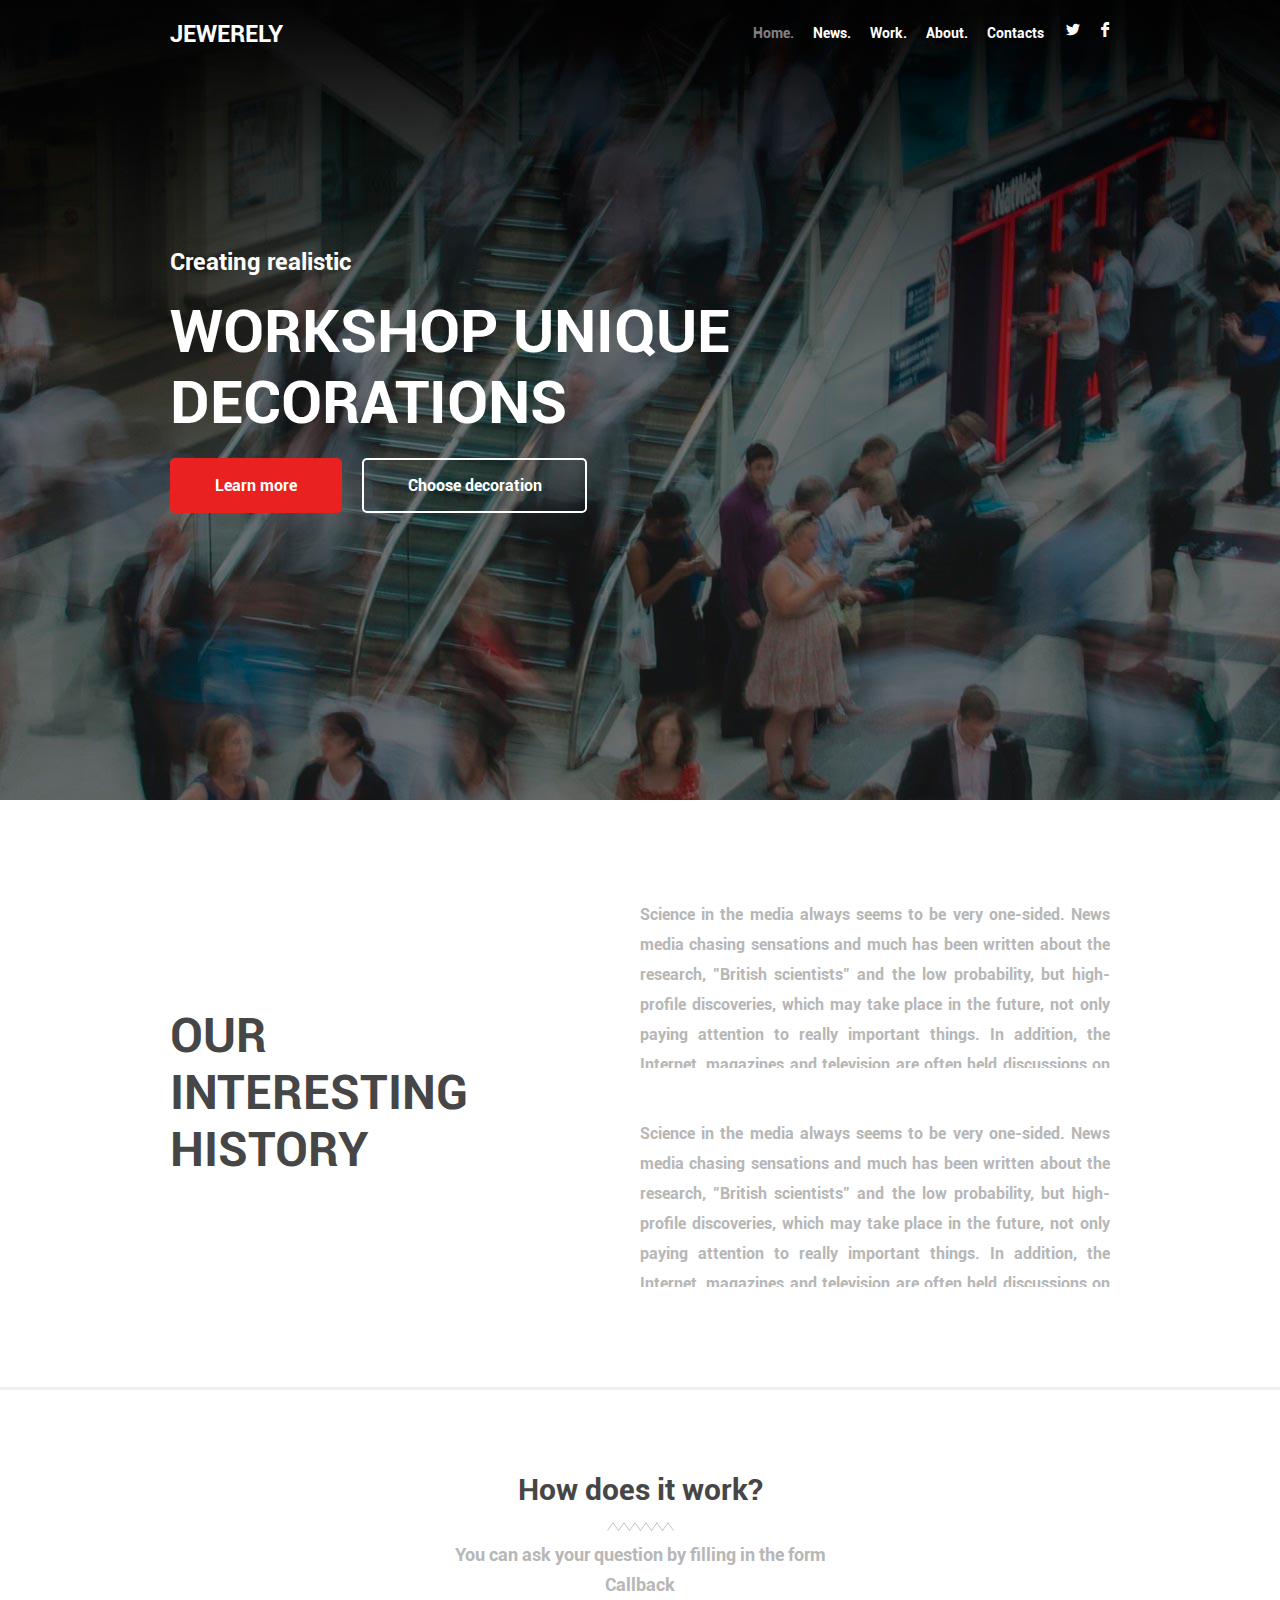
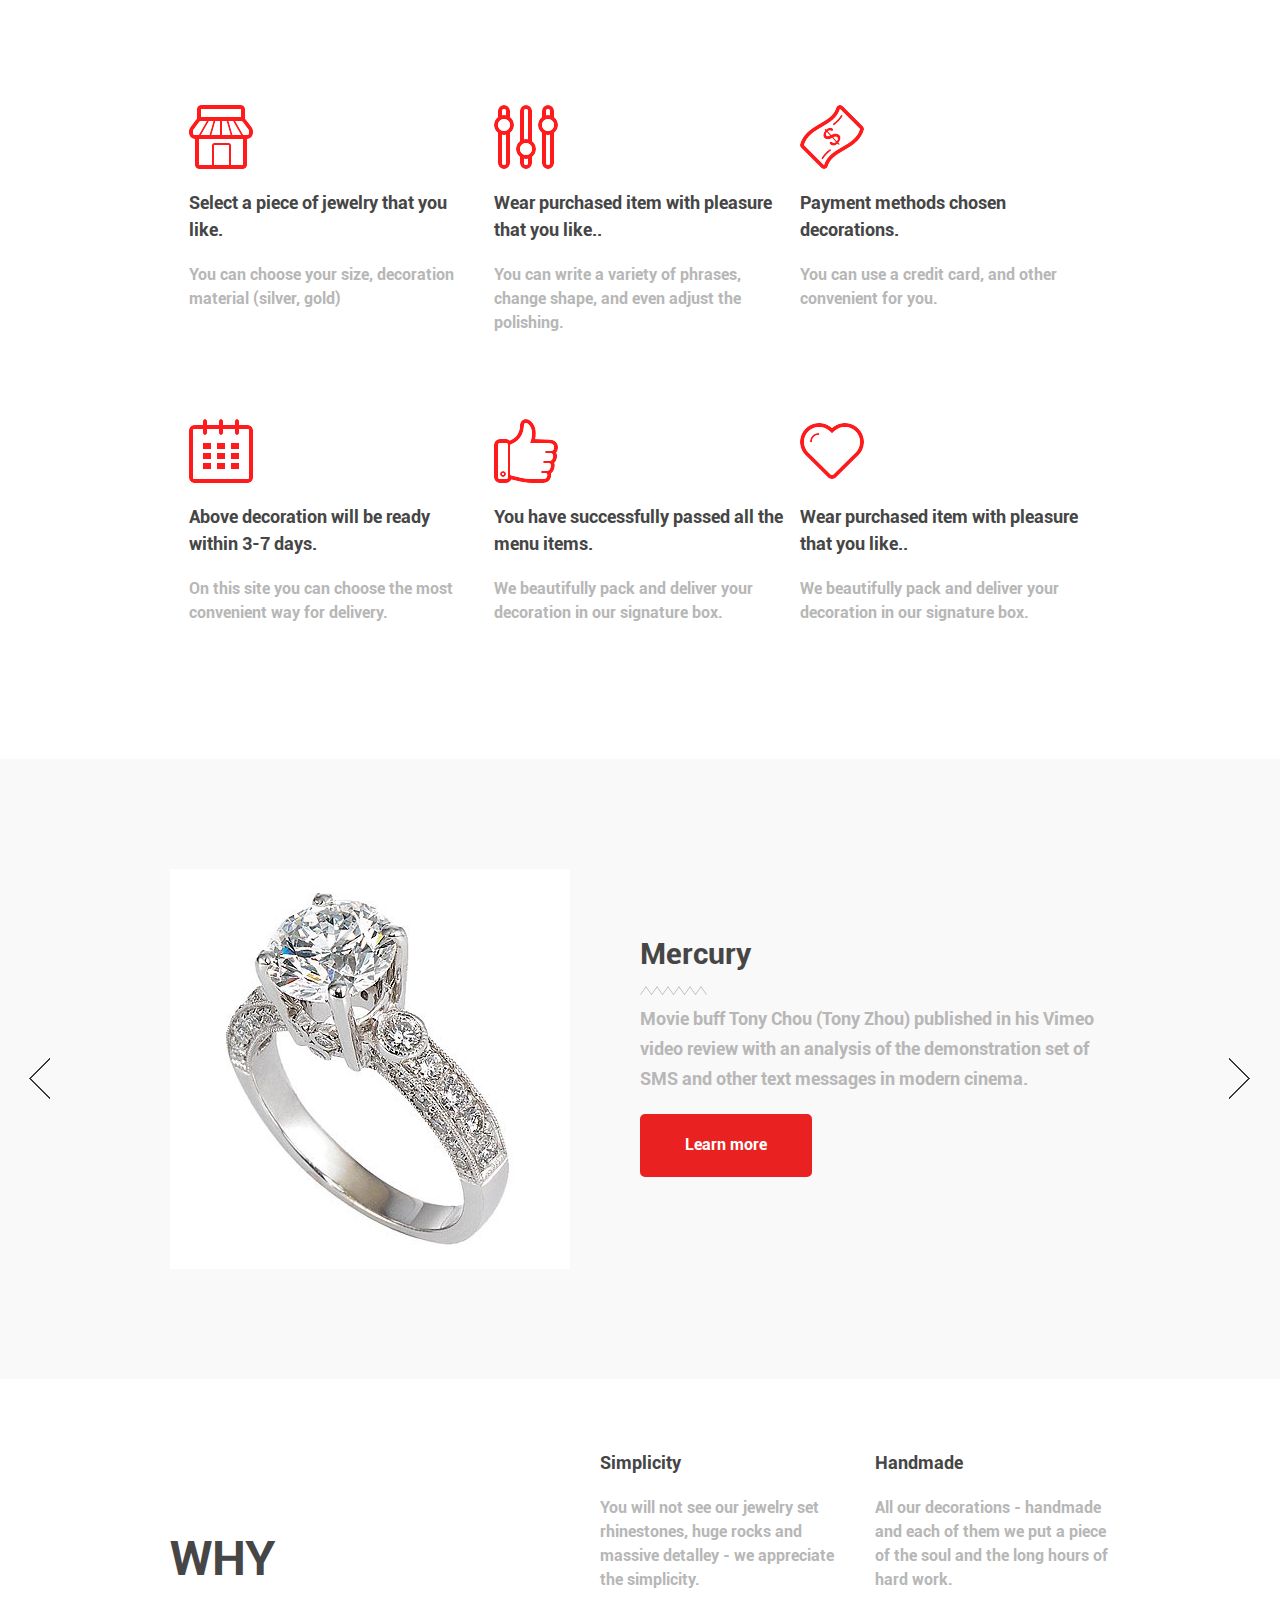
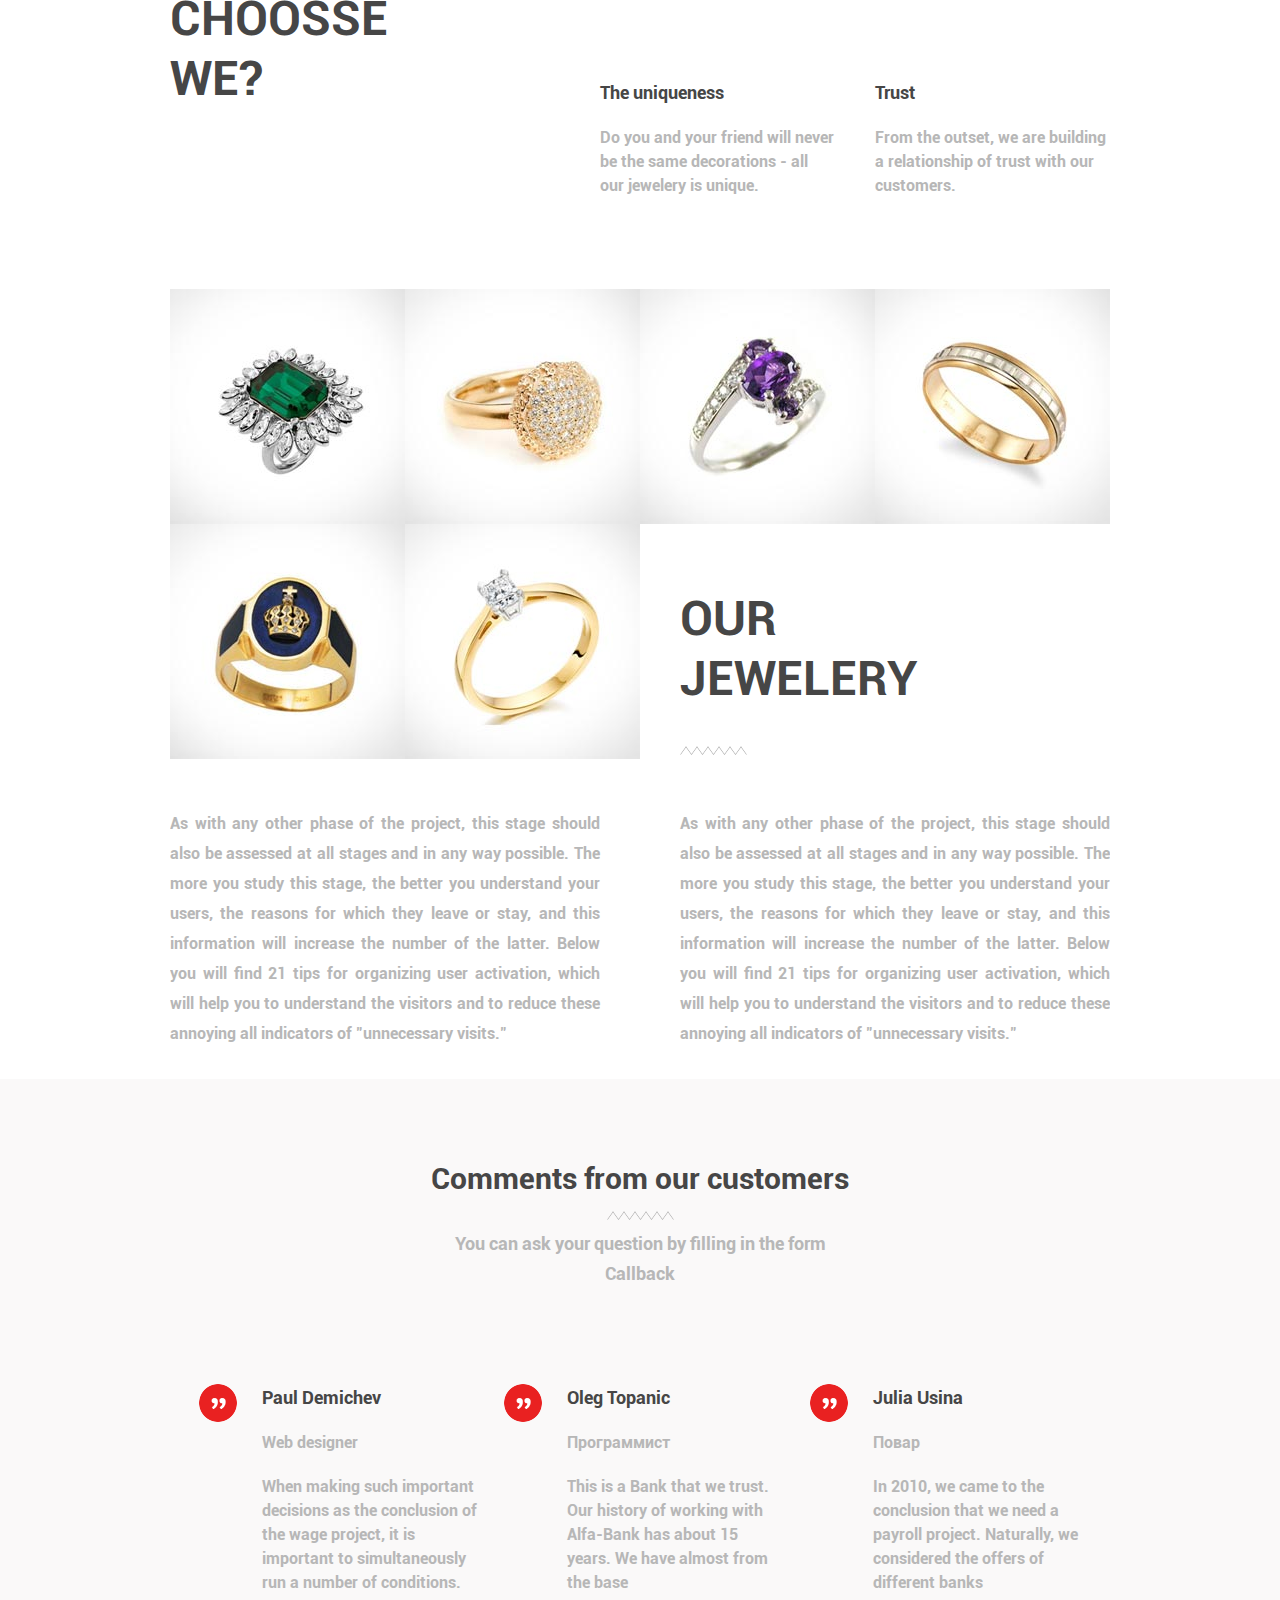
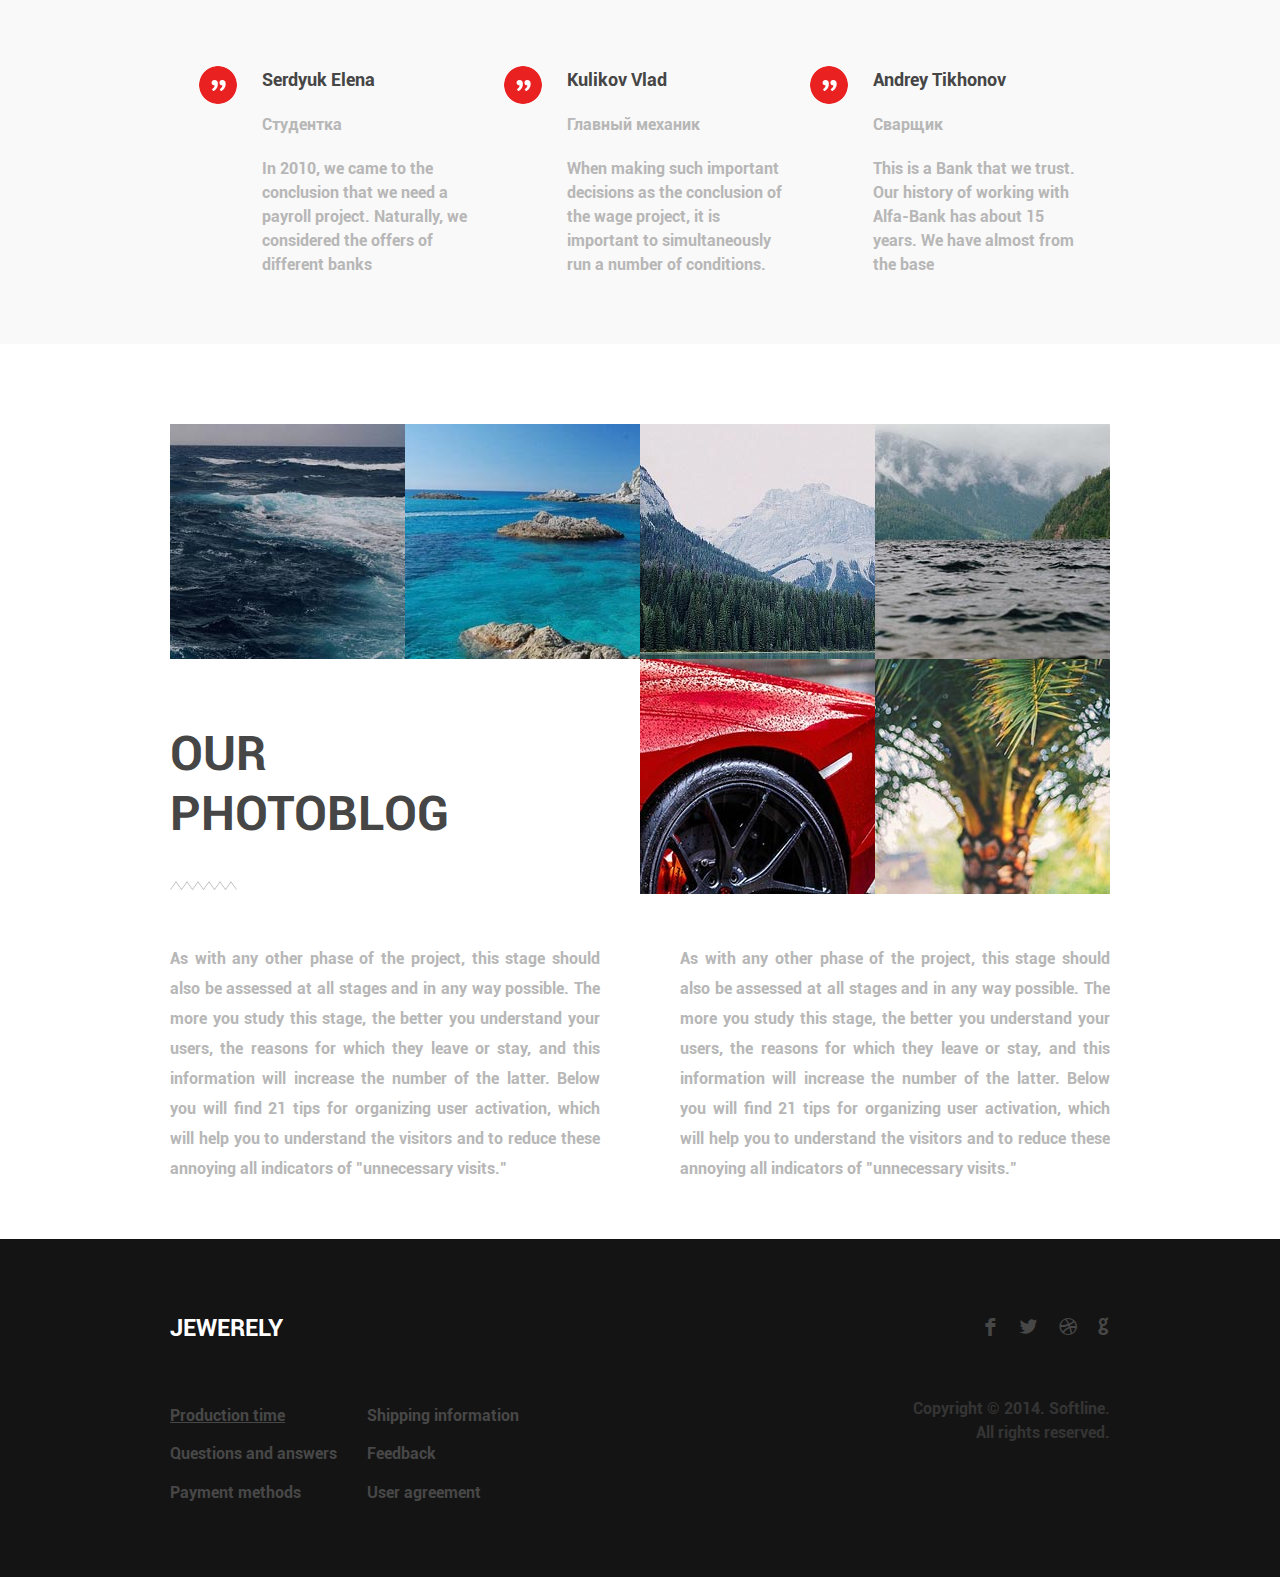
<file: project1/index.html>
﻿<!DOCTYPE html>
<head>
<meta charset="utf-8">
<title>завдання 1</title>
<link rel="stylesheet" href="main.css">
</head>
<div class="header">
	<div class="header-mid">
		<h1>jewerely</h1>
		<ul class="header-button">
			<li><a href="" class="home">Home.</a></li>
			<li><a href="">News.</a></li>
			<li><a href="">Work.</a></li>
			<li><a href="">About.</a></li>
			<li><a href="">Contacts</a></li>
			<li><a href=""><span>L</span></a></li>
			<li><a href=""><span>F</span></a></li>
		</ul>
		<div class="inner_content">
			<div class="Creating_realistic">Creating realistic</div>
			<div class="workshop">workshop unique decorations</div>
			<div class="header-but-block">
				<a href="" class="button red">Learn more</a>
				<a href="" class="button default">Choose decoration</a>
		</div>
		</div>
	</div>
</div>
<div class="about">
	<div class="about-mid">
	<div class="about-header">
	   <p>our</p><p>interesting</p><p>history</p>  
	</div>	
	<div class="about-cont one">Science in the media always seems to be very one-sided. News media chasing sensations and much has been written about the research, "British scientists" and the low probability, but high-profile discoveries, which may take place in the future, not only paying attention to really important things. In addition, the Internet, magazines and television are often held discussions on the "loud" threads of pseudo invited - and it seems that many of the important questions in modern science has not yet been resolved. Look At Me 8 selected topics about which most scientists have long come to a consensus, but thanks to all the media for some reason it seems that about them still makes sense to argue.</div>
	<div class="about-cont duo">Science in the media always seems to be very one-sided. News media chasing sensations and much has been written about the research, "British scientists" and the low probability, but high-profile discoveries, which may take place in the future, not only paying attention to really important things. In addition, the Internet, magazines and television are often held discussions on the "loud" threads of pseudo invited - and it seems that many of the important questions in modern science has not yet been resolved. Look At Me 8 selected topics about which most scientists have long come to a consensus, but thanks to all the media for some reason it seems that about them still makes sense to argue.</div>
	</div>
</div>
<div class="steps">
    <div class="steps-mid">
        <div class="steps-header">
           <h2>How does it work?</h2>
           <p><img src="img/aaa.png"></p>
           You can ask your question by filling in the form Callback
        </div>
        <div class="step">
            <img src="img/1.png"><div class="stepbot"><p><span>Select a piece of jewelry that you like.</span></p>You can choose your size, decoration material (silver, gold)
        </div></div>
        <div class="step">
            <img src="img/2.png"><div class="stepbot"><p><span>Wear purchased item with pleasure that you like..</span></p>You can write a variety of phrases, change shape, and even adjust the polishing.
        </div></div>
        <div class="step">
            <img src="img/3.png"</div><div class="stepbot"><p><span>Payment methods chosen decorations.</span></p>You can use a credit card, and other convenient for you.
        </div></div>
        <div class="step">
            <img src="img/4.png"><div class="stepbot"><p><span>Above decoration will be ready within 3-7 days.</span></p>On this site you can choose the most convenient way for delivery.
        </div></div>
        <div class="step">
            <img src="img/5.png"><div class="stepbot"><p><span>You have successfully passed all the menu items.</span></p>We beautifully pack and deliver your decoration in our signature box.
        </div></div>
         <div class="step">
            <img src="img/6.png"><div class="stepbot"><p><span>Wear purchased item with pleasure that you like..</span></p>We beautifully pack and deliver your decoration in our signature box.
        </div></div>
                        
    </div>
</div>
<div class="slider">
    <a href=""><img src="img/left.png" class="sl left"></a> 
    <div class="block">         
         <div class="slider-head">
             <img src="img/slider-ring.jpg" width="400px" height="400px">             
         </div>
                <div class="slider-content">
                        <h2>Mercury</h2>
                        <p><img src="img/aaa.png"></p>
                        Movie buff Tony Chou (Tony Zhou) published in his Vimeo video review with an analysis of the demonstration set of SMS and other text messages in modern cinema.
                    <div class="header-but-block">
                    <a href="" class="button red">Learn more</a>
                    </div>
                </div>       
    </div>   
    <a href=""><img src="img/right.png" class="sl right"></a>         
</div>
<div class="why">
    <div class="why-block">
        <div class="why-head"><p>why</p><p>choosse</p><p>we?</p></div>
        <div class="why-cont"><p><span>Handmade</span></p>All our decorations - handmade and each of them we put a piece of the soul and the long hours of hard work.</div>
        <div class="why-cont"><p><span>Simplicity</span></p>You will not see our jewelry set rhinestones, huge rocks and massive detalley - we appreciate the simplicity.</div>
        <div class="why-cont"><p><span>Trust</span></p>From the outset, we are building a relationship of trust with our customers.</div>
        <div class="why-cont"><p><span>The uniqueness</span></p>Do you and your friend will never be the same decorations - all our jewelery is unique.</div>
    </div>
</div>
<div class="work">
    <div class="work-block">
        <div class="work cont"><img src="img/rings/ring1.jpg"></div>
        <div class="work cont"><img src="img/rings/ring2.jpg"></div>
        <div class="work cont"><img src="img/rings/ring3.jpg"></div>
        <div class="work cont"><img src="img/rings/ring4.jpg"></div>
        <div class="work cont"><img src="img/rings/ring5.jpg"></div>
        <div class="work cont"><img src="img/rings/ring6.jpg"></div>
        <div class="work head"><p>our</p><p>jewelery</p><p><img src="img/aaa.png"></p></div>
        <div class="work contbig one">As with any other phase of the project, this stage should also be assessed at all stages and in any way possible. The more you study this stage, the better you understand your users, the reasons for which they leave or stay, and this information will increase the number of the latter. Below you will find 21 tips for organizing user activation, which will help you to understand the visitors and to reduce these annoying all indicators of "unnecessary visits."</div>
        <div class="work contbig duo">As with any other phase of the project, this stage should also be assessed at all stages and in any way possible. The more you study this stage, the better you understand your users, the reasons for which they leave or stay, and this information will increase the number of the latter. Below you will find 21 tips for organizing user activation, which will help you to understand the visitors and to reduce these annoying all indicators of "unnecessary visits."</div>
    </div>    
</div>
<div class="comm">
    <div class="comm-block">
        <div class="steps-header">
        <h2>Comments from our customers</h2>
           <p><img src="img/aaa.png"></p>
           You can ask your question by filling in the form Callback
        </div>
        <div class="step">
            <img src="img/qq.png"><div class="hoho"><p><span>Paul Demichev</span></p><p>Web designer</p>When making such important decisions as the conclusion of the wage project, it is important to simultaneously run a number of conditions.</div>
        </div>
        <div class="step">
            <img src="img/qq.png"><div class="hoho"><p><span>Oleg Topanic</span></p><p>Программист</p>This is a Bank that we trust. Our history of working with Alfa-Bank has about 15 years. We have almost from the base</div>
        </div>
        <div class="step">
            <img src="img/qq.png"><div class="hoho"><p><span>Julia Usina</span></p><p>Повар</p>In 2010, we came to the conclusion that we need a payroll project. Naturally, we considered the offers of different banks</div>
        </div>
        <div class="step">
            <img src="img/qq.png"><div class="hoho"><p><span>Serdyuk Elena</span></p><p>Студентка</p>In 2010, we came to the conclusion that we need a payroll project. Naturally, we considered the offers of different banks</div>
        </div>
        <div class="step">
            <img src="img/qq.png"><div class="hoho"><p><span>Kulikov Vlad</span></p><p>Главный механик</p>When making such important decisions as the conclusion of the wage project, it is important to simultaneously run a number of conditions.</div>
        </div>
        <div class="step">
            <img src="img/qq.png"><div class="hoho"><p><span>Andrey Tikhonov</span></p><p>Сварщик</p>This is a Bank that we trust. Our history of working with Alfa-Bank has about 15 years. We have almost from the base</div>
        </div>
    </div>
</div>
<div class="inst">
    <div class="inst-box">
        <div class="work cont"><img src="img/inst/inst1.jpg"></div>
        <div class="work cont"><img src="img/inst/inst2.jpg"></div>
        <div class="work cont"><img src="img/inst/inst3.jpg"></div>
        <div class="work cont"><img src="img/inst/inst4.jpg"></div>
        <div class="work cont"><img src="img/inst/inst5.jpg"></div>
        <div class="work cont"><img src="img/inst/inst6.jpg"></div>
        <div class="work head"><p>our</p><p>photoblog</p><p><img src="img/aaa.png"></p></div>
        <div class="work contbig duo">As with any other phase of the project, this stage should also be assessed at all stages and in any way possible. The more you study this stage, the better you understand your users, the reasons for which they leave or stay, and this information will increase the number of the latter. Below you will find 21 tips for organizing user activation, which will help you to understand the visitors and to reduce these annoying all indicators of "unnecessary visits."</div>
        <div class="work contbig one">As with any other phase of the project, this stage should also be assessed at all stages and in any way possible. The more you study this stage, the better you understand your users, the reasons for which they leave or stay, and this information will increase the number of the latter. Below you will find 21 tips for organizing user activation, which will help you to understand the visitors and to reduce these annoying all indicators of "unnecessary visits."</div>
    </div>
    
</div>

<div class="footer">
    <div class="footer-block">
        <h2>jewerely</h2>
        <ul class="header-button">
            <li><a href="" ><span>F</span></a></li>
            <li><a href="" ><span>L</span></a></li>
            <li><a href="" ><span>D</span></a></li>
            <li><a href="" ><span>G</span></a></li>
        </ul>
        
    </div>
    <div class="footer-block bot">
        <ul class="header-butt">
            <li><a href="" ><h5>Production time</h5></a></li>
            <li><a href="" >Questions and answers</a></li>
            <li><a href="" >Payment methods</a></li>
          </ul>
          <ul class="header-butt">
            <li><a href="" >Shipping information</a></li>
            <li><a href="" >Feedback</a></li>
            <li><a href="" >User agreement</a></li>
          </ul>
       <div class="copy"><p>Copyright © 2014. Softline.</p><p>All rights reserved.</p></div>
</div>
</file>
<file: project1/main.css>
*{	margin:0px auto;
	padding:0px;
	font-family: "Roboto";
    color: rgb(183, 183, 183);
}
body{background: rgb(240, 240, 240);
    max-width:1920px;}
@font-face{font-family: Socialico;	src: url(font/Socialico.ttf);}
@font-face{font-family: Roboto; src: url(font/Roboto-Bold.ttf);}

/**---HEADER---**/
.header {
	width:100%;
	height:800px;
    background-image: url(img/header.jpg);
    background-repeat: no-repeat;
    background-position: center;
}
.header-mid {
	width: 940px;
	height:100%;
	background-image: url(img/header.jpg);
    background-repeat: no-repeat;
    background-position: center;

}
.header-mid h1{ /**JEWELERY**/
	float:left;
    font-size: 24px;
    font-weight: bold;
    text-transform: uppercase;
    margin-top:20px;
    color: rgb(255, 255, 255);
}
.header-button{/**menu**/
    list-style-type: none;
    float: right;
    margin-top: 20px;
    color: rgb(255, 255, 255);
}
.header-button li{
    display:inline-block;
    margin:0 0 0 15px;
    cursor:pointer;
}
li a{
    text-decoration:none;
    font-size: 14px;
    color: rgb(255, 255, 255);
}
.header-button .home {
    color: rgba(255, 255, 255, 0.5);
    margin:0;
}
li span{
  font-size: 24px;
  font-family: "Socialico";
  color: rgb(255, 255, 255);
}
.inner_content{
    float:left;
    width:100%;
    margin-top:200px;
}
.Creating_realistic { /**Creating_realistic**/
	float:Left;
	font-size: 24px;
	color: rgb(255, 255, 255);
}
.workshop{/**workshop**/
	font-size: 60px;
	color: rgb(255, 255, 255);
	font-weight: bold;
	text-transform: uppercase;  
	width:100%;
	float:left;
	margin-top:20px;
}
.header-but-block{
    float:left;
    width:100%;
    margin-top:20px;
}
.button{
	float:left;
	display:block;
	font-size: 16px;  
	font-weight: bold;
	color: white; 
	text-decoration: none;
	user-select: none;
	padding: 1em 2.7em;
	outline: none;
	border: 2px solid;
	border-radius: 5px;
	transition: .5s;
}
.button.default:hover{ background: rgba(255,255,255,.2);} 
.button.red{margin-right:20px; background-color: rgb(233, 33, 33); border: 2px solid rgb(233, 33, 33);}
.button.red:hover{ background: rgba(255,33,33,.2);}
/**---ABOUT---**/
.about {
	width:100%;
	height:587px;
	background: #ffffff;
}
.about-mid {
	width:940px;
	height:100%;
	background: #ffffff;
}
.about-header{
    float:left;
    margin-top: 22%;
    width:50%;
    text-align: left;
    }
 .about-header p{
    font-size: 48px;
    color: rgb(70, 70, 70);
    font-weight: bold;
    text-transform: uppercase;
 }   
.about-cont{
    float:right;
    width:50%;
    height:168px;
    font-size: 16px;
    font-family: "Roboto";
    color: rgb(183, 183, 183);
    line-height: 1.875;
    text-align: justify;
    overflow: auto;
}
.about-cont.one{
    margin-top: 100px;
    margin-bottom: 26px;
}
.about-cont.duo{
    margin-top: 25px;
    margin-bottom: 100px;
}
/**---6 steps---**/
.steps {
    width:100%;
    height:969px;
    background: #ffffff;
    margin: 3px auto 0 auto;    
}
.steps-mid {
    width:940px;
    height:100%;
    background: #ffffff;
    text-align:center;
}
.steps-header{    
    width: 45%;
    height: 32%;
    box-sizing: border-box;
    padding-top: 80px;  
    font-size: 18px;
    line-height: 1.667; 
}
.steps-header h2{
  font-size: 30px;
  color: rgb(70, 70, 70);
  font-weight: bold;
  line-height: 1.333;
}
.step{
    display: inline-block;
    width:31%;
    height:31%;

    margin:5px;
}
.step img{
    width:64px;
    height:64px;
    float: left;
 
}
.stepbot{
    float:left;
    width:100%;
    height:215px;
    margin-top:20px;
    text-align: left;
    line-height: 1.5;
    font-size: 16px;
}
.step span{ 
    font-size: 18px;
    color: rgb(70, 70, 70);
    line-height: 1.5;
}
.step p{ 
    margin-bottom:20px;
}
/*SLIDER*/
.slider{
    height:620px;
    width:100%; 
    background-color: rgb(250, 249, 249);
    text-align:center;
}
.block {
    display:inline-block;
    width:940px;
    height:100%;
}
.slider-head{
    display:inline-block;
    width:50%;
    height:100%;
    float:left;
    text-align:left;
}
.slider-head img{margin-top:110px;}
.slider-content{
    display:inline-block;
    width:50%;
    height:100%; 
    float:right;
    text-align:left;
    box-sizing: border-box;
    padding-top: 175px; 
    font-size: 18px;
    line-height: 1.667;   
}

.slider-content h2 {
  font-size: 30px;
  color: rgb(70, 70, 70);
  font-weight: bold;
  line-height: 1.333;
}
.sl{
    display:inline-block;
    width:80px;
    height:80px;
    margin-top:280px;
    cursor:pointer;
}
.sl.left{
    float:left;
}
.sl.right{
    float:right;
}   
/*why*/
.why{
    height:510px;
    width:100%; 
    background: #ffffff;
    text-align:center;
}
.why-block {
    width:940px;
    height:100%;
}
.why-head{    
    width:40%;
    height:100%; 
    float: left;
    text-align:left;
    box-sizing: border-box;
    padding-top: 150px;    
}
.why-head p{
    font-size: 48px;
    color: rgb(70, 70, 70);
    font-weight: bold;
    text-transform: uppercase;
    line-height: 1.25;
}
.why-cont{
    display: inline-block;
    width: 25%;
    height: 45%;   
    float: right; 
    text-align: left;
    box-sizing: border-box;
    padding-top: 70px;
    margin-left: 40px; 
    line-height: 1.5; 
}
.why-cont span{
    font-size: 18px;
    color: rgb(70, 70, 70);
    font-weight: bold;
    line-height: 1.5;
}
.why-cont p{ 
    margin-bottom:20px;
}
/*work*/
.work{
    height:790px;
    width:100%; 
    background: #ffffff;
    text-align:center;
}
.work-block {
    width:940px;
    height:100%;
}
.work-block .work{
    float: left;
}
.work.cont{
    display: inline-block;
    width: 25%;
    height: 235px;   
 } 
.work.head{
    display: inline-block;
    width: 470px;
    height: 235px;   
    text-align: left;
    box-sizing: border-box;
    padding-left: 40px;
    padding-top: 65px;
}     
.work.head p{  
  font-size: 48px;
  color: rgb(70, 70, 70);
  font-weight: bold;
  text-transform: uppercase;
  line-height: 1.25;
}    
.work.contbig{
    display: inline-block;
    width: 470px;
    height: 320px;   
  box-sizing: border-box;
  padding-top: 50px;  
  font-size: 16px;
  line-height: 1.875;
  text-align: justify; 
  overflow:auto; 
}

.work.contbig.duo{padding-left: 40px;}
.work.contbig.one{padding-right: 40px;}

/*inst*/
.inst{
    height:895px;
    width:100%; 
    background: #ffffff;
    text-align:center;
    box-sizing: border-box;
    padding-top: 80px;
}
.inst-box{
    width:940px;
    height:100%;
    background: #ffffff;
}
.inst-box .work{
    float:right;
}

.inst-box .work.head{padding: 65px 0 0 0;}

.comm{
    height:865px;
    width:100%;
    background-color: rgb(250, 249, 249);
}
.comm-block{    
    width:940px;
    height:100%;
    text-align: center;
    }
.comm-block .steps-header{
    height:300px;
    text-align: center;
}
.comm-block .step img{
    display: inline-block;
    float:left;
    width:38px;
    height:38px;    
    margin-left:10px;
}
.hoho{
    width:75%;
    height:100%;    
    float:right;
    display: inline-block;
    text-align:justify;
    text-align: left;
    line-height: 1.5;
    font-size: 16px;
}
.footer{
    height:338px;
    width:100%;
    background-color: rgb(20, 20, 20);
}
.footer-block{    
    width:940px;
    height:105px;
    text-align: center;
    background-color: rgb(20, 20, 20);
}
.footer-block h2{
    float:left;
    font-size: 24px;
    font-weight: bold;
    text-transform: uppercase;
    margin-top:75px;
    color: rgb(255, 255, 255);
}
.footer-block .header-button{/**menu**/
    margin-top: 75px;
}
.footer-block li span{
    color: rgb(71, 71, 71);
    text-transform: uppercase;
    font-size: 30px;
}
   
.footer-block.bot{
    height:180px;
    padding-top:53px;
    line-height: 2;
    }


.header-butt{
    display:inline-block;
    float:left;
    text-align: left;
    line-height: 2.4;
    color: rgb(71, 71, 71);
    font-size: 16px; 
}
.header-butt li{    
    display:block;
    cursor:pointer;
    margin-right: 30px;
    color: rgb(71, 71, 71);
}
.header-butt li a{   
    font-size: 16px;
    color: rgb(71, 71, 71);
}
h5{   
    text-decoration: underline; 
    color: rgb(71, 71, 71);
    font-size: 16px;
}
.copy{
    float: right;
    text-align: right;
}
.copy p{
    line-height: 1.5;
    color: rgb(53, 52, 52);
    font-size: 16px;
}
</file>
